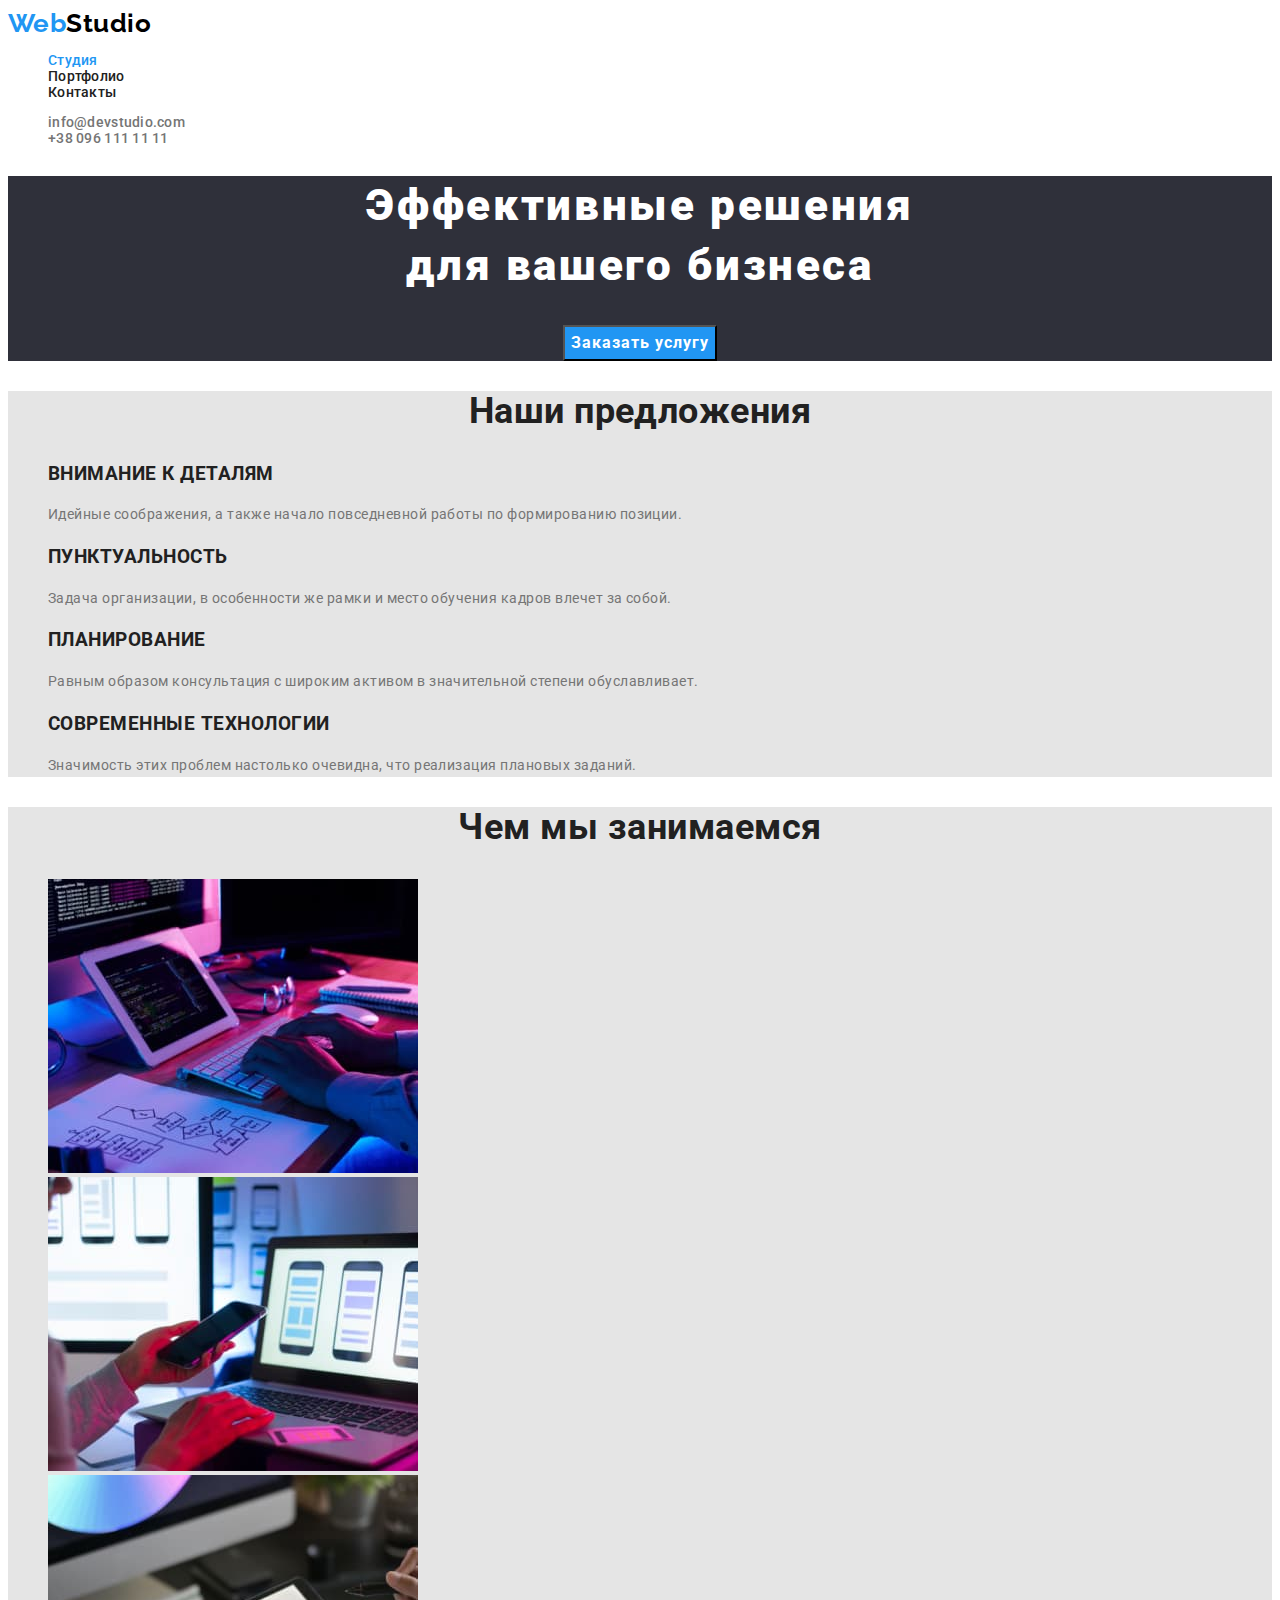
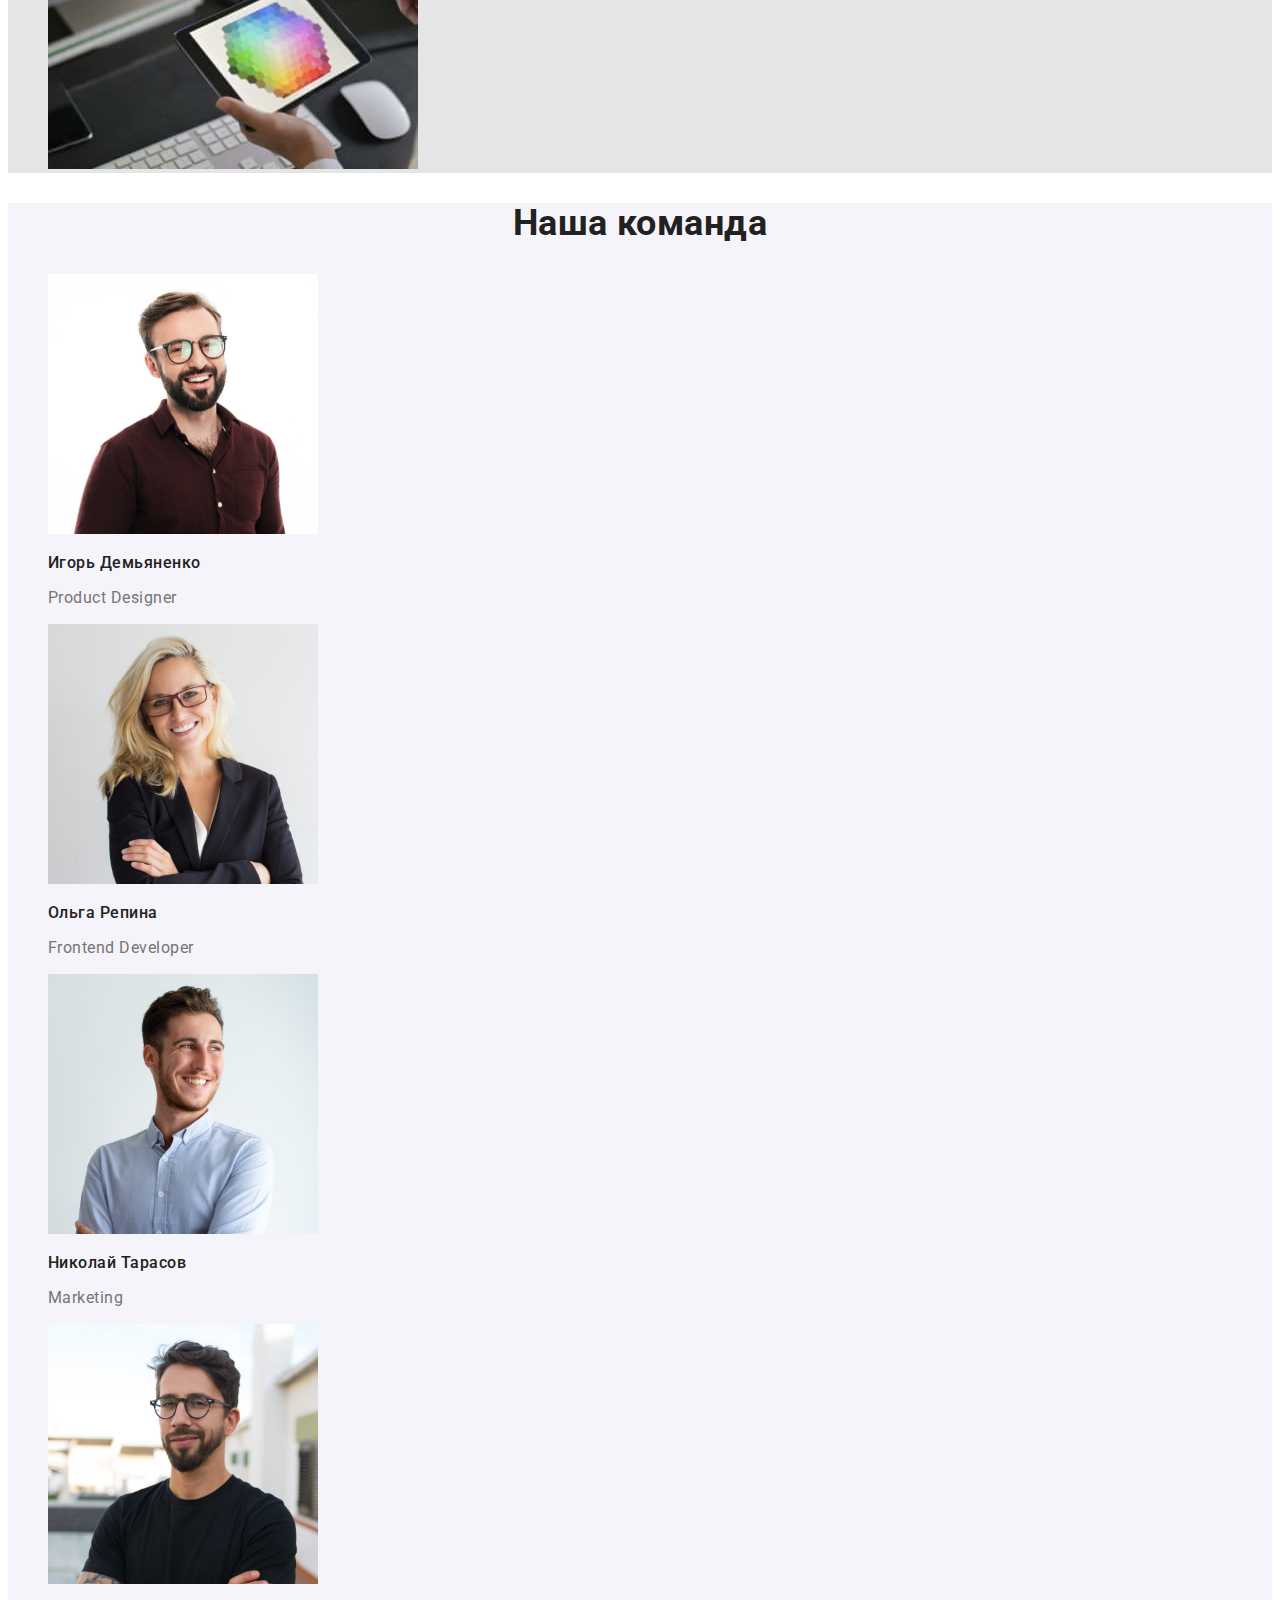
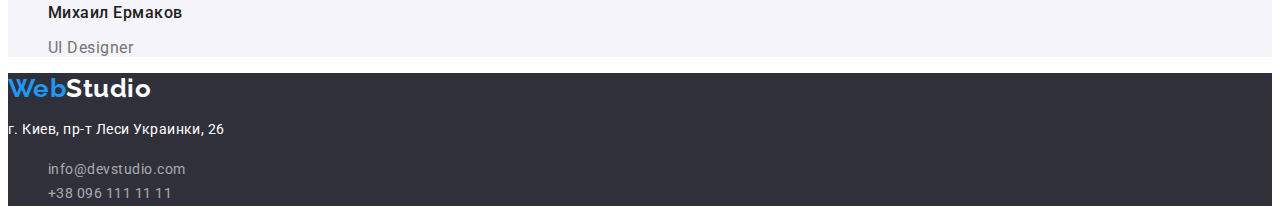
<file: index.html>
<!DOCTYPE html>
<html lang="en">

<head>
    <meta charset="UTF-8" />
    <meta http-equiv="X-UA-Compatible" content="IE=edge" />
    <meta name="viewport" content="width=device-width, initial-scale=1.0" />
    <link rel="preconnect" href="https://fonts.googleapis.com">
    <link rel="preconnect" href="https://fonts.gstatic.com" crossorigin>
    <link href="https://fonts.googleapis.com/css2?family=Raleway:wght@700&family=Roboto:wght@400;500;700;900&display=swap"
        rel="stylesheet">
    <link rel="stylesheet" href="./css/styles.css">
    <title>WebStudio</title>
</head>

<body>
    <header>
        <nav>
            <a href="#" class="logo">
                <span class="logo-color">Web</span>Studio
            </a>

            <ul class="site-nav list">
                <li> 
                    <a class="link current" href="#">Студия</a>
                </li>
                <li>
                    <a class="link" href="./portfolio.html">Портфолио</a>
                </li>
                <li>
                    <a href="#" class="link">Контакты</a>
                </li>
            </ul>
        </nav>
            <ul class="site-nav">
                <li >
                    <a class="link-nav" href="mailto:info@devstudio.com">info@devstudio.com</a>
                </li>
                <li>
                    <a class="link-nav" href="tel:+380961111111">+38 096 111 11 11</a>
                </li>
            </ul>
    </header>

    <!-- Блок герой -->
    <main>
        <section class="hero">
            <h1 class="hero-title" >Эффективные решения<br> для вашего бизнеса</h1>
            <button class="button" type="button">Заказать услугу</button>
        </section>

        <!-- Наши предложения -->
        <section class="offers">
            <h2>Наши предложения</h2> 
            <ul class="list">
                <li>
                    <h3>ВНИМАНИЕ К ДЕТАЛЯМ</h3> 
                    <p class="offers-list">
                        Идейные соображения, а также начало повседневной работы по
                        формированию позиции.
                    </p>
                </li>
                <li>
                    <h3>ПУНКТУАЛЬНОСТЬ</h3>
                    <p class="offers-list">
                        Задача организации, в особенности же рамки и место обучения кадров
                        влечет за собой.
                    </p>
                </li>
                <li>
                    <h3>ПЛАНИРОВАНИЕ</h3>
                    <p class="offers-list">
                        Равным образом консультация с широким активом в значительной
                        степени обуславливает.
                    </p>
                </li>
                <li>
                    <h3>СОВРЕМЕННЫЕ ТЕХНОЛОГИИ</h3>
                    <p class="offers-list">
                        Значимость этих проблем настолько очевидна, что реализация
                        плановых заданий.
                    </p>
                </li>
            </ul>
        </section>

        <!-- Блок нашей работы -->
        <section class="works">
            <h2>Чем мы занимаемся</h2>
            <ul class="list">
                <li>
                    <img src="./images/boxasq.jpg" width="370" alt="Рабочий процес 1" />
                </li>
                <li>
                    <img src="./images/boxbsq.jpg" width="370" alt="Рабочий процес 2" />
                </li>
                <li>
                    <img src="./images/boxcsq.jpg" width="370" alt="Рабочий процес 3" />
                </li>
            </ul>
        </section>

        <!-- Наша команда -->
        <section class="teams">
            <h2>Наша команда</h2>
            <ul class="list">
                <li>
                    <img src="./images/teamasq.jpg" width="270" alt="Команда 1" />
                    <h3 class="teams-name">Игорь Демьяненко</h3>
                    <p class="teams-person">Product Designer</p>
                </li>

                <li>
                    <img src="./images/teambsq.jpg" width="270" alt="Команда 2" />
                    <h3 class="teams-name">Ольга Репина</h3>
                    <p class="teams-person">Frontend Developer</p>
                </li>
            </ul>

            <ul class="list">
                <li>
                    <img src="./images/teamcsq.jpg" width="270" alt="Команда 3" />
                    <h3 class="teams-name">Николай Тарасов</h3>
                    <p class="teams-person">Marketing</p>
                </li>

                <li>
                    <img src="./images/teamdsq.jpg" width="270" alt="Команда 4" />
                    <h3 class="teams-name">Михаил Ермаков</h3>
                    <p class="teams-person">UI Designer</p>
                </li>
            </ul>
        </section>
    </main>

    <!-- Подвал -->
    <footer class="footer">
        <a href="#" class="logo">
            <span class="logo-color">Web</span><span class="logo-color-second">Studio</span>
        </a>
        <address>
            <p class="footer-nav">г. Киев, пр-т Леси Украинки, 26</p>
            <ul class="list">
                <li>
                    <a  class="footer-nav" href="mailto:info@devstudio.com">info@devstudio.com</a>
                </li>
                <li>
                    <a  class="footer-nav" href="tel:+380961111111">+38 096 111 11 11</a>
                </li>
            </ul>
        </address>
    </footer>
</body>
</html>
</file>
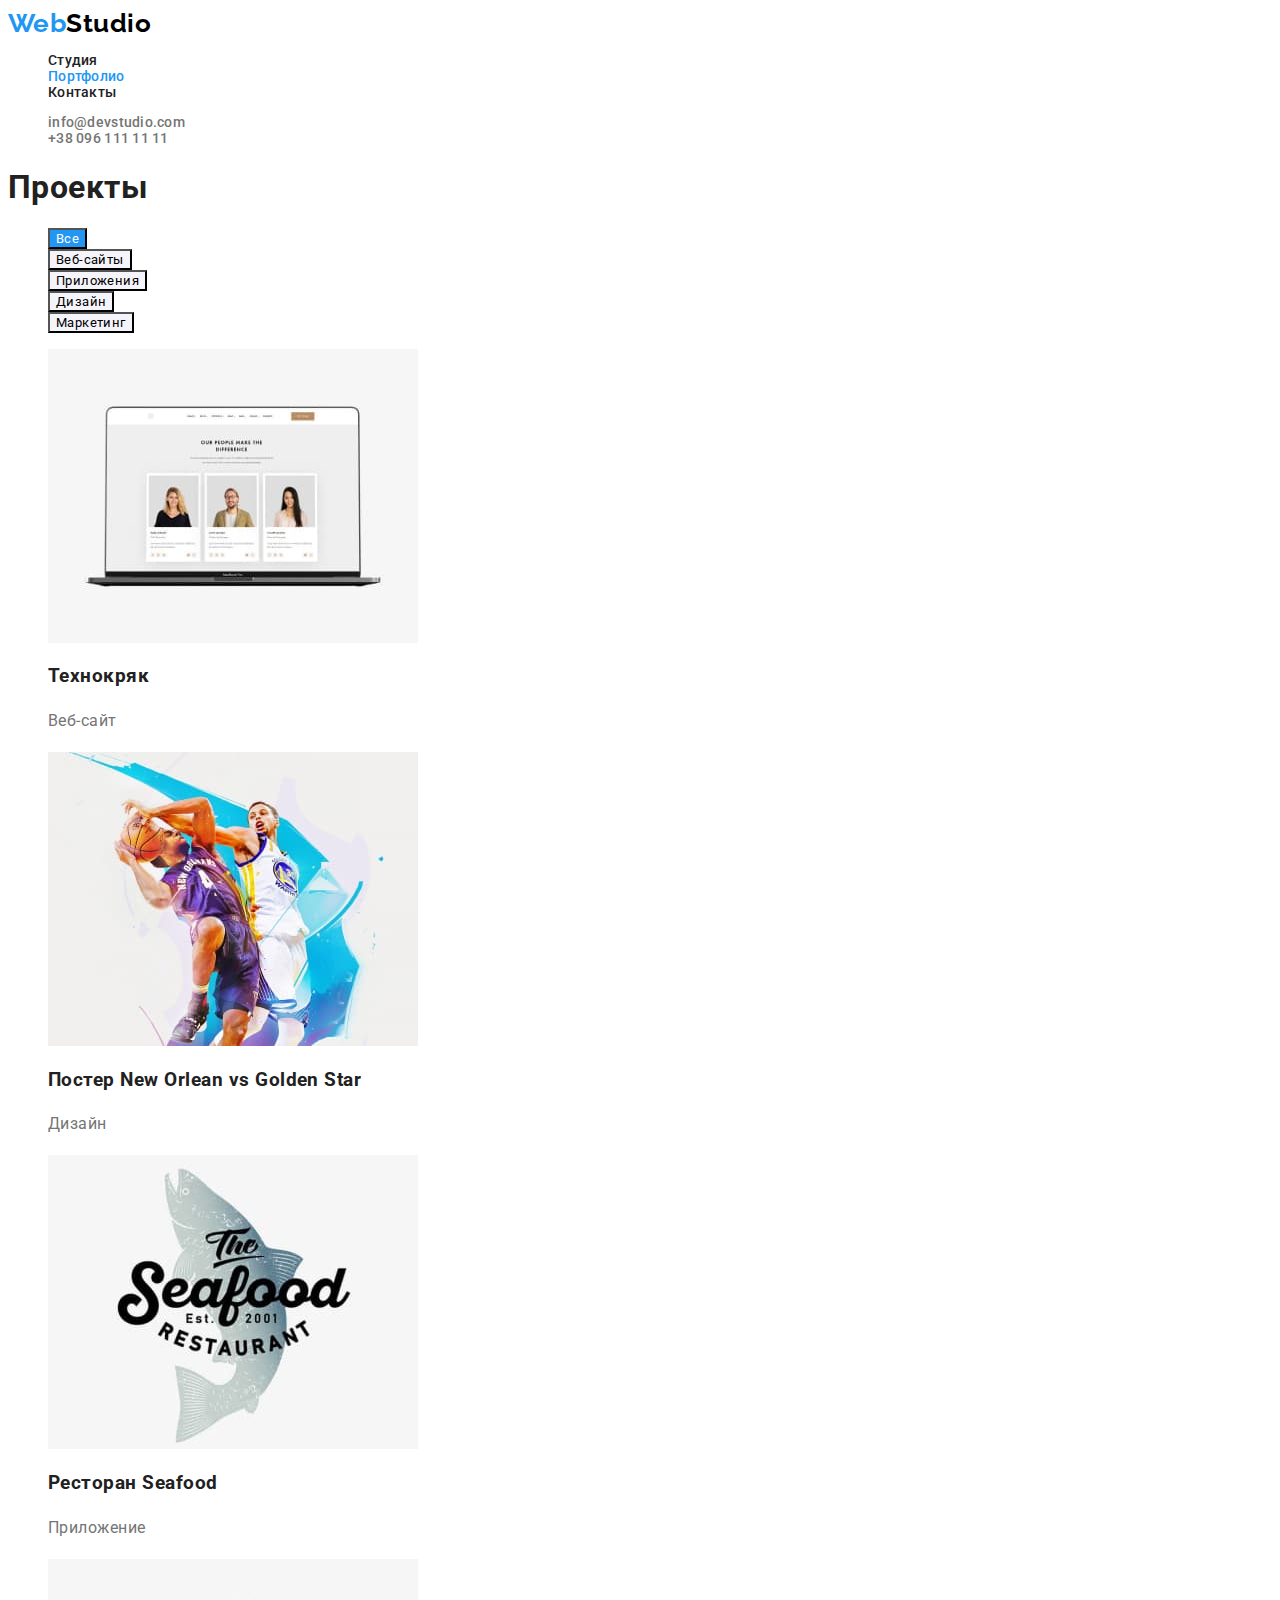
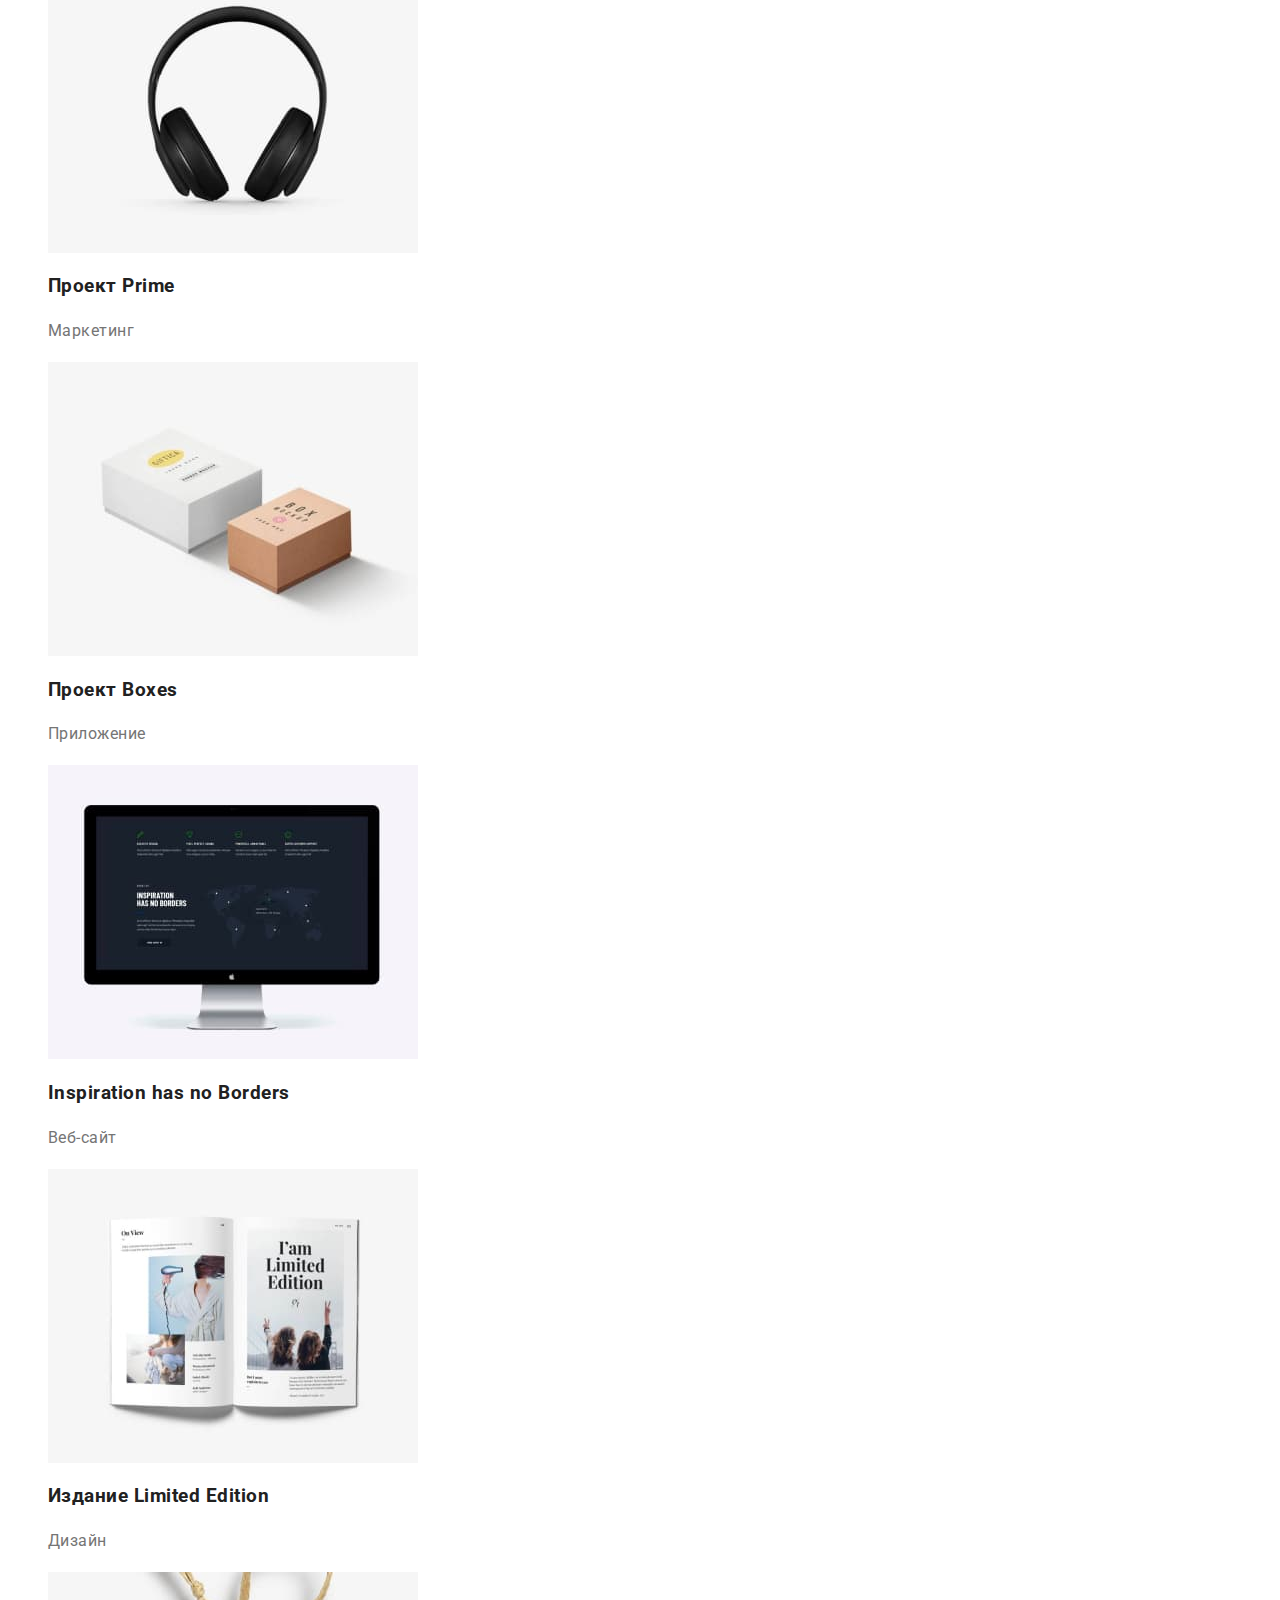
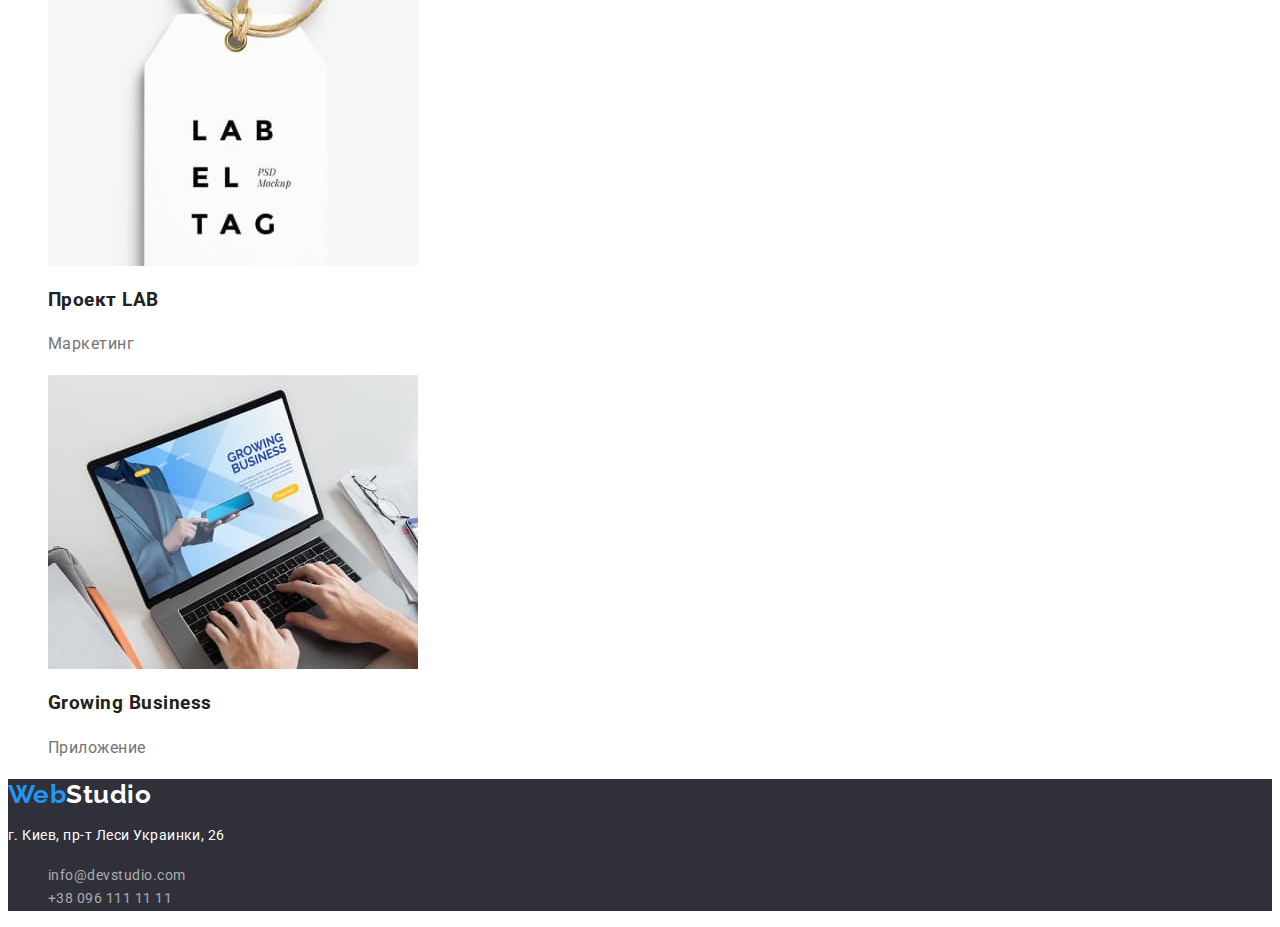
<file: portfolio.html>
<!DOCTYPE html>
<html lang="en">

<head>
    <meta charset="UTF-8" />
    <meta http-equiv="X-UA-Compatible" content="IE=edge" />
    <meta name="viewport" content="width=device-width, initial-scale=1.0" />
    <link rel="preconnect" href="https://fonts.googleapis.com">
    <link rel="preconnect" href="https://fonts.gstatic.com" crossorigin>
    <link href="https://fonts.googleapis.com/css2?family=Raleway:wght@700&family=Roboto:wght@400;500;700;900&display=swap"
          rel="stylesheet">
    <link rel="stylesheet" href="./css/styles.css">
    <title>Portfolio</title>
</head>

<body>
    <header>
        <nav>
            <a href="#" class="logo">
                <span class="logo-color">Web</span>Studio
            </a>

            <ul class="site-nav list">
                <li>
                    <a class="link" href="./index.html">Студия</a>
                </li>
                <li>
                    <a class="link current" href="#">Портфолио</a>
                </li>
                <li>
                    <a class="link" href="#">Контакты</a>
                </li>
            </ul>
        </nav>
            <ul class="site-nav">
                <li>
                    <a class="link-nav" href="mailto:info@devstudio.com">info@devstudio.com</a>
                </li>
                <li>
                    <a class="link-nav" href="tel:+380961111111">+38 096 111 11 11</a>
                </li>
            </ul>
    </header>

    <!-- Блок герой -->
    <main>
        <section>
            <h1>Проекты</h1>
            <ul class="list">
                <li>
                    <button class="button-portfolio-first" type="button" >Все</button>
                </li>
                <li>
                    <button class="button-portfolio" type="button" >Веб-сайты</button>
                </li>
                <li>
                    <button  class="button-portfolio" type="button">Приложения</button>
                </li>
                <li>
                    <button  class="button-portfolio" type="button">Дизайн</button>
                </li>
                <li>
                    <button class="button-portfolio" type="button" >Маркетинг</button>
                </li>
            </ul>
            <ul class="list">
                <li>
                    <a class="list-link" href="#">
                        <img src="./images/portfolio/img.jpg" width="370" alt="Technokrayk">
                        <h3 class="list-name">Технокряк</h3> 
                        <p class="list-project">Веб-сайт</p>
                    </a>
                </li>
                <li>
                    <a class="list-link" href="#">
                        <img src="./images/portfolio/Group1.jpg" width="370" alt="New Orlean">
                        <h3 class="list-name">Постер New Orlean vs Golden Star</h3>
                        <p class="list-project">Дизайн</p>
                    </a>
                </li>
                <li>
                    <a class="list-link" href="#">
                        <img src="./images/portfolio/img1.jpg" width="370" alt="Seafood">
                        <h3 class="list-name">Ресторан Seafood</h3>
                        <p class="list-project">Приложение</p>
                    </a>
                </li>
                <li>
                    <a class="list-link" href="#">
                        <img src="./images/portfolio/img2-3.jpg" width="370" alt="Prime">
                        <h3 class="list-name">Проект Prime</h3>
                        <p class="list-project">Маркетинг</p>
                    </a>
                </li>
                <li>
                    <a class="list-link" href="#">
                        <img src="./images/portfolio/img2-4.jpg" width="370" alt="Boxes">
                        <h3 class="list-name">Проект Boxes</h3>
                        <p class="list-project">Приложение</p>
                    </a>
                </li>
                <li>
                    <a class="list-link" href="#">
                        <img src="./images/portfolio/img2-5.jpg" width="370" alt="Borders">
                        <h3 class="list-name">Inspiration has no Borders</h3>
                        <p class="list-project">Веб-сайт</p>
                    </a>
                </li>
                <li>
                    <a class="list-link" href="#">
                        <img src="./images/portfolio/img3-1.jpg" width="370" alt="Limited Edition">
                        <h3 class="list-name">Издание Limited Edition</h3>
                        <p class="list-project">Дизайн</p>
                    </a>
                </li>
                <li>
                    <a class="list-link" href="#">
                        <img src="./images/portfolio/img3-2.jpg" width="370" alt="Project   LAB">
                        <h3 class="list-name">Проект LAB</h3>
                        <p class="list-project">Маркетинг</p>
                    </a>
                </li>
                <li>
                    <a class="list-link" href="#">
                        <img src="./images/portfolio/img3-3.jpg" width="370" alt="Growing Business">
                        <h3 class="list-name">Growing Business</h3>
                        <p class="list-project">Приложение</p>
                    </a>
                </li>
            </ul>
        </section>
    </main>

    <!-- Подвал -->
    <footer class="footer">
        <a href="#" class="logo">
            <span class="logo-color">Web</span><span class="logo-color-second">Studio</span>
        </a>
        <address>
            <p class="footer-nav">г. Киев, пр-т Леси Украинки, 26</p>
            <ul class="list">
                <li>
                    <a href="mailto:info@devstudio.com" class="footer-nav">info@devstudio.com</a>
                </li>
                <li>
                    <a href="tel:+380961111111" class="footer-nav">+38 096 111 11 11</a>
                </li>
            </ul>
        </address>
    </footer>
</body>
</html>
</file>
<file: css/styles.css>
/* Цвет основного текста #212121 */
/* Вторичный цвет #757575 */

/* Белый #FFFFFF */
/* Акцент #2196F3 */

/* Вторичный цвет фона #E5E5E5 */

:root {
  --primary-white-color: #ffffff;
  --primary-text-color: #212121;
  --title-text-color: #000000;
  --class-offers-works: #e5e5e5;
  --accent-color: #2196f3;
  --section-hero: #2f303a;
  --section-teams: #f5f4fa;
}

body {
  background-color: var(--primary-white-color);
  color: var(--primary-text-color);
  font-family: Roboto, sans-serif;
  letter-spacing: 0.03em;
}

/* Logo */
.logo {
  color: var(--title-text-color);
  font-family: Raleway;
  text-decoration: none;

  font-weight: 700;
  font-size: 26px;
  line-height: 1.19;
}

.logo-color {
  color: var(--accent-color);
}

.site-nav {
  color: var(--title-text-color);
  list-style: none;

  font-weight: 500;
  font-size: 14px;
  line-height: 1.14;
  letter-spacing: 0.02em;
}

.site-nav .link:hover,
.site-nav .link:focus,
.site-nav .link.current {
  color: var(--accent-color);
}

.link {
  text-decoration: none;
  color: var(--primary-text-color);
}

.site-nav a:hover,
.site-nav a:focus {
  color: var(--accent-color);
}

.site-nav .link-nav {
  text-decoration: none;
  color: #757575;
}

/* Блок герой */

.button {
  background-color: #2196f3;
  color: #ffffff;
  cursor: pointer;

  font-family: "Roboto", sans-serif;
  font-weight: 700;
  font-size: 16px;
  line-height: 1.87;
  letter-spacing: 0.06em;
}

.button:hover,
.button:focus {
  background-color: #188ce8;
}

.button-portfolio-first {
  background-color: var(--accent-color);
  color: var(--primary-white-color);
  cursor: pointer;
  font-family: "Roboto", sans-serif;
  letter-spacing: 0.03em;
}
.button-portfolio {
  background-color: #f5f4fa;
  cursor: pointer;
  font-family: "Roboto", sans-serif;
  letter-spacing: 0.03em;
}

.button-portfolio:hover,
.button-portfolio:focus {
  background-color: var(--accent-color);
  color: #ffffff;
}

.hero {
  background-color: var(--section-hero);
  color: var (var(--primary-text-color));
  text-align: center;
}

.hero-title {
  font-weight: 900;
  font-size: 44px;
  line-height: 1.36;
  letter-spacing: 0.06em;
}

.hero > h1 {
  color: var(--primary-white-color);
}

/* Наши предложения */

.offers-list {
  color: #757575;

  font-weight: 400;
  font-size: 14px;
  line-height: 1.71;
}

.offers,
.works {
  background-color: var(--class-offers-works);
}

/* Наша команда */

.teams {
  background-color: var(--section-teams);
}

.teams-name {
  font-weight: 500;
  font-size: 16px;
  line-height: 1.18;
}

.teams-person {
  color: #757575;

  font-weight: 400;
  font-size: 16px;
  line-height: 1.18;
}

.offers > h2,
.works > h2,
.teams > h2 {
  font-weight: 700;
  font-size: 36px;
  line-height: 1.16;
  text-align: center;
}

/* Футер */

.footer {
  background-color: var(--section-hero);
}

.footer-nav {
  color: var(--primary-white-color);
  text-decoration: none;
  font-style: normal;

  font-weight: 400;
  font-size: 14px;
  line-height: 1.71;
}

.list {
  list-style: none;
}

.logo-color-second {
  color: #ffffff;
}

.list .footer-nav {
  color: rgba(255, 255, 255, 0.6);
}

/* Страница portfolio */

.list-project {
  color: #757575;

  font-weight: 400;
  font-size: 16px;
  line-height: 1.87;
}

.list-link {
  text-decoration: none;
}

.list-name {
  color: #212121;
}
</file>
